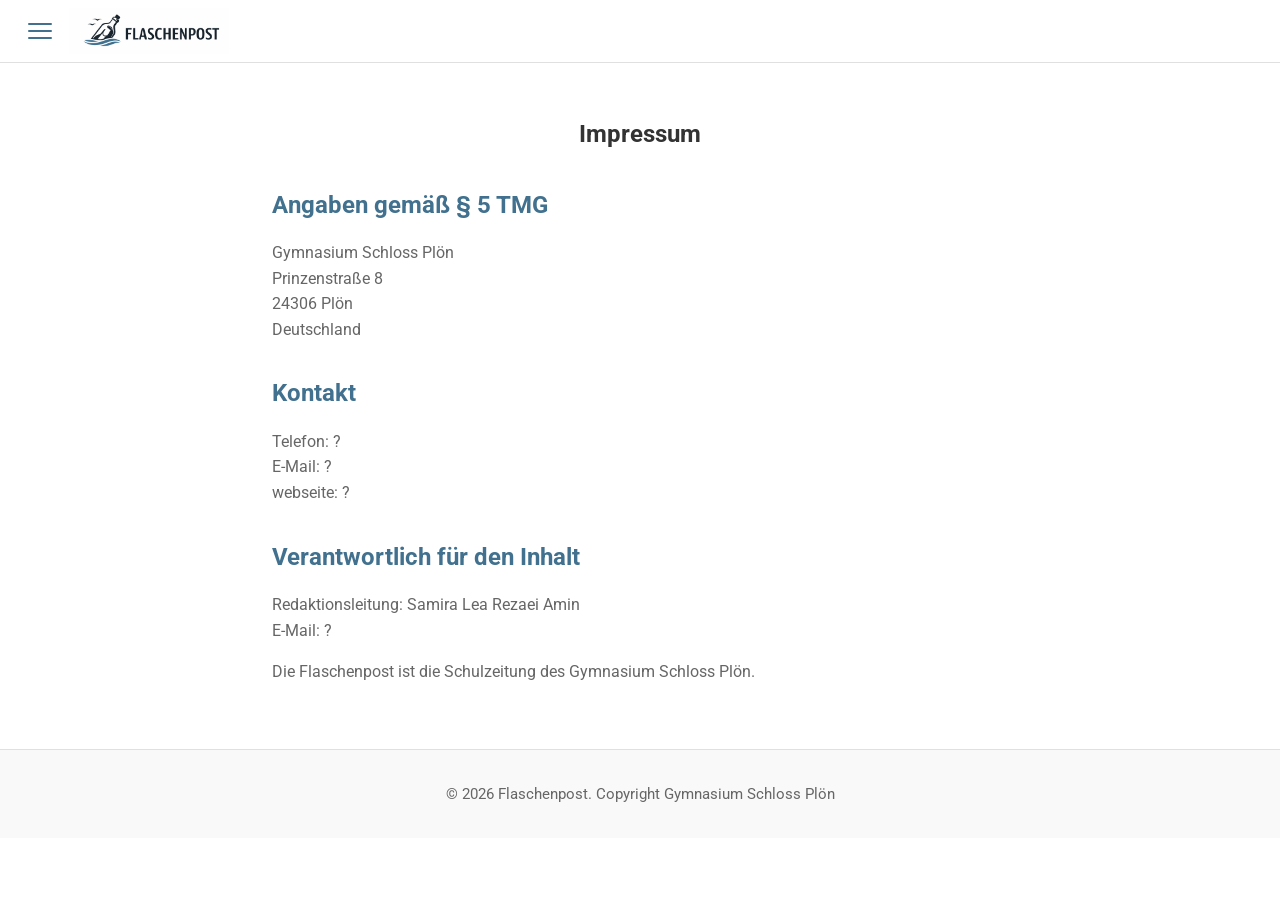
<file: impressum.html>
<!DOCTYPE html>
<html lang="de">
<head>
  <meta charset="UTF-8" />
  <meta name="viewport" content="width=device-width, initial-scale=1.0" />
  <title>Flaschenpost - Impressum</title>
  <link rel="preconnect" href="https://fonts.googleapis.com">
  <link rel="preconnect" href="https://fonts.gstatic.com" crossorigin>
  <link href="https://fonts.googleapis.com/css2?family=Roboto:wght@400;700&display=swap" rel="stylesheet">
  <link rel="stylesheet" href="style.css" />
</head>
<body>
  <header class="site-header">
    <div class="brand">
      <a href="index.html"><img src="logo.png" alt="Flaschenpost Logo" class="logo" /></a>
    </div>

    <button class="nav-toggle" aria-label="Menü öffnen" aria-expanded="false">
      <span></span>
      <span></span>
      <span></span>
    </button>

    <nav class="mobile-nav" aria-hidden="true">
      <button class="nav-close" aria-label="Menü schließen">×</button>
      <ul>
        <li><a href="index.html">Home</a></li>
        <li><a href="archive.html">Vergangene Artikel</a></li>
        <li><a href="impressum.html">Impressum</a></li>
      </ul>
    </nav>
  </header>

  <main>
    <section class="page-content">
      <h1>Impressum</h1>

      <div class="impressum-section">
        <h2>Angaben gemäß § 5 TMG</h2>
        <p>Gymnasium Schloss Plön<br>
        Prinzenstraße 8<br>
        24306 Plön<br>
        Deutschland</p>
        </div>
      <div class="impressum-section">
        <h2>Kontakt</h2>
        <p>Telefon: ?<br>
        E-Mail: ?<br>
        webseite: ?</p>
      </div>

      <div class="impressum-section">
        <h2>Verantwortlich für den Inhalt</h2>
        <p>Redaktionsleitung: Samira Lea Rezaei Amin<br>
        E-Mail: ?</p>
        <p>Die Flaschenpost ist die Schulzeitung des Gymnasium Schloss Plön.</p>
      </div>
    </section>
  </main>

  <footer class="site-footer">
    <p class="footer-note">
      © 2026 Flaschenpost. Copyright Gymnasium Schloss Plön 
    </p>
  </footer>
  <script>
    (function() {
      var header = document.querySelector('.site-header');
      var toggle = document.querySelector('.nav-toggle');
      var nav = document.querySelector('.mobile-nav');
      var closeButton = document.querySelector('.nav-close');
      var navLinks = nav.querySelectorAll('a');
      var lastScroll = window.pageYOffset || document.documentElement.scrollTop;

      function openMenu() {
        nav.classList.add('open');
        toggle.classList.add('open');
        toggle.setAttribute('aria-expanded', 'true');
        nav.setAttribute('aria-hidden', 'false');
        document.body.classList.add('menu-open');
      }

      function closeMenu() {
        nav.classList.remove('open');
        toggle.classList.remove('open');
        toggle.setAttribute('aria-expanded', 'false');
        nav.setAttribute('aria-hidden', 'true');
        document.body.classList.remove('menu-open');
      }

      toggle.addEventListener('click', function() {
        if (nav.classList.contains('open')) {
          closeMenu();
        } else {
          openMenu();
        }
      });

      closeButton.addEventListener('click', closeMenu);
      navLinks.forEach(function(link) {
        link.addEventListener('click', closeMenu);
      });
      window.addEventListener('keydown', function(event) {
        if (event.key === 'Escape') closeMenu();
      });

      window.addEventListener('scroll', function() {
        var currentScroll = window.pageYOffset || document.documentElement.scrollTop;
        if (currentScroll > lastScroll && currentScroll > 100 && !nav.classList.contains('open')) {
          header.classList.add('hidden');
        } else {
          header.classList.remove('hidden');
        }
        lastScroll = currentScroll;
      });
    })();
  </script>
</body>
</html>
</file>
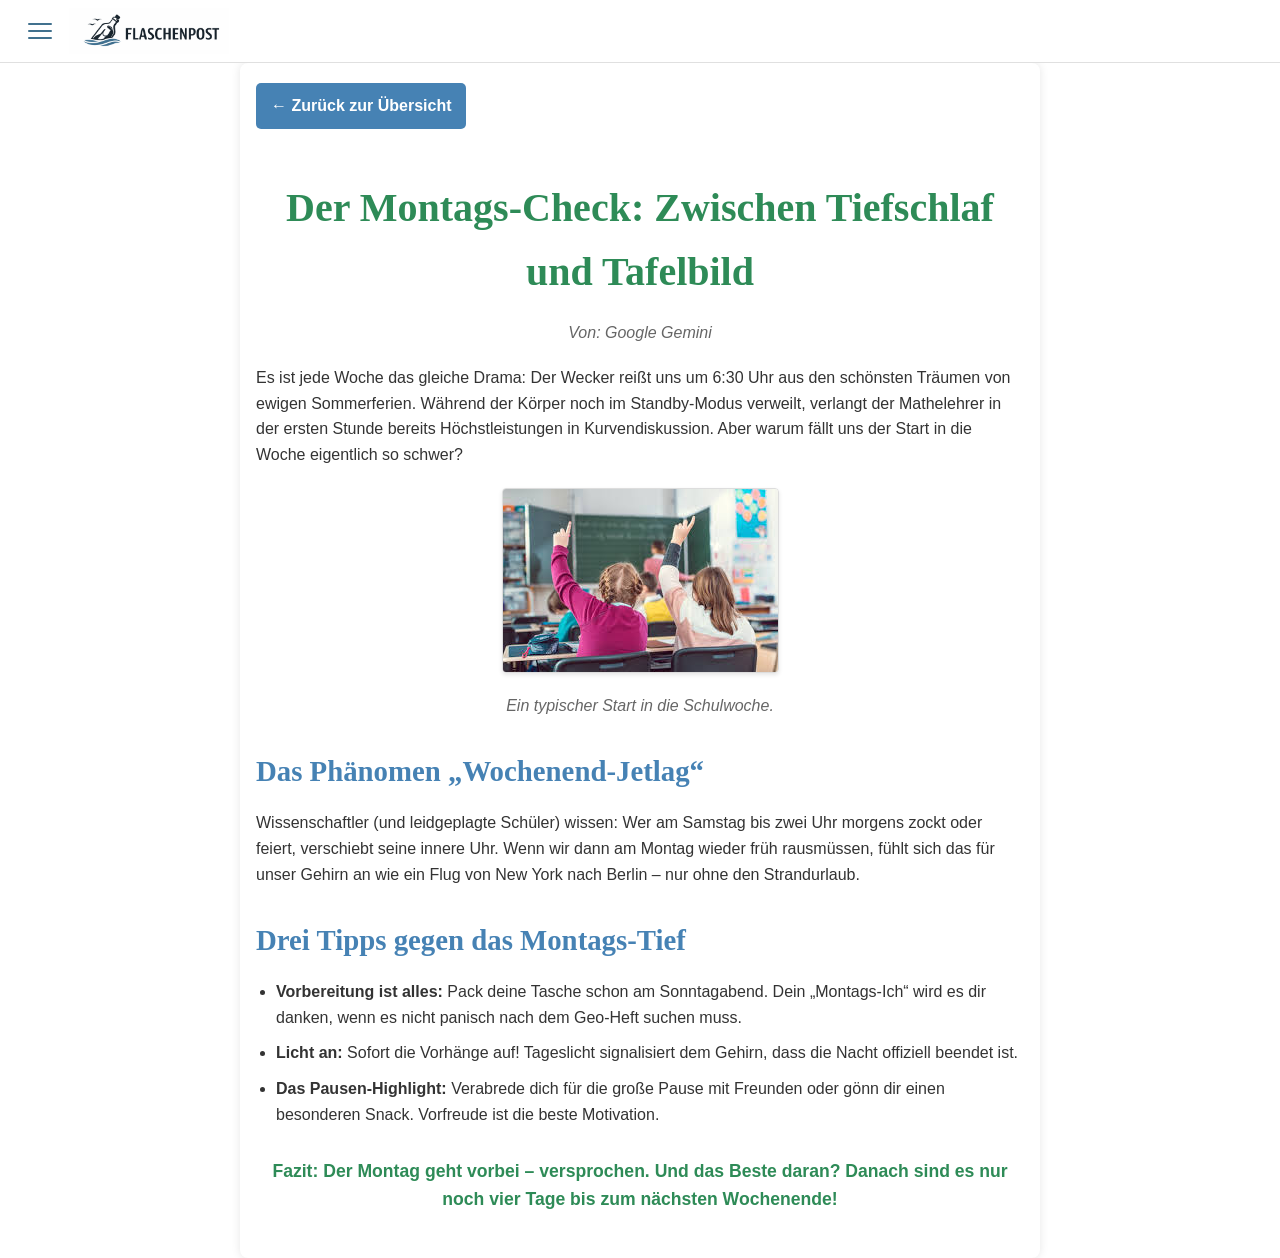
<file: montags-check.html>
<!DOCTYPE html>
<html lang="de">
<head>
  <meta charset="UTF-8">
  <meta name="viewport" content="width=device-width, initial-scale=1.0">
  <title>Der Montags-Check</title>
  <link rel="stylesheet" href="style.css" />
  <style>
    body {
      font-family: Arial, sans-serif;
      background-color: var(--bg);
      margin: 0;
      padding: 0;
      line-height: 1.6;
      color: var(--text);
    }
    .container {
      max-width: 800px;
      margin: 0 auto;
      background-color: white;
      padding: 20px 1rem 30px;
      border-radius: 8px;
      box-shadow: 0 0 10px rgba(0,0,0,0.1);
    }
    h1 {
      font-family: 'Georgia', serif;
      font-size: 2.5em;
      color: #2e8b57;
      margin-bottom: 10px;
      text-align: center;
    }
    .byline {
      font-style: italic;
      color: #666;
      text-align: center;
      margin-bottom: 20px;
    }
    h2 {
      font-family: 'Georgia', serif;
      font-size: 1.8em;
      color: #4682b4;
      margin-top: 30px;
      margin-bottom: 15px;
    }
    p {
      margin-bottom: 15px;
    }
    .container img {
      max-width: 100%;
      height: auto;
      display: block;
      margin: 20px auto;
      border: 1px solid #ddd;
      border-radius: 4px;
      box-shadow: 0 2px 4px rgba(0,0,0,0.1);
    }
    .image-caption {
      font-style: italic;
      text-align: center;
      color: #666;
      margin-bottom: 20px;
    }
    ul {
      margin-bottom: 20px;
      padding-left: 20px;
    }
    li {
      margin-bottom: 10px;
    }
    .conclusion {
      font-weight: bold;
      font-size: 1.1em;
      color: #2e8b57;
      text-align: center;
      margin-top: 30px;
    }
    .back-button {
      display: inline-block;
      margin-bottom: 20px;
      padding: 10px 15px;
      background-color: #4682b4;
      color: white;
      text-decoration: none;
      border-radius: 5px;
      font-weight: bold;
      font-size: 16px;
      transition: background-color 0.3s ease;
    }
    .back-button:hover {
      background-color: #5a9bd4;
    }
  </style>
</head>
<body>
  <header class="site-header">
    <div class="brand">
      <a href="index.html"><img src="logo.png" alt="Flaschenpost Logo" class="logo" /></a>
    </div>

    <button class="nav-toggle" aria-label="Menü öffnen" aria-expanded="false">
      <span></span>
      <span></span>
      <span></span>
    </button>

    <nav class="mobile-nav" aria-hidden="true">
      <button class="nav-close" aria-label="Menü schließen">×</button>
      <ul>
        <li><a href="index.html">Home</a></li>
        <li><a href="archive.html">Vergangene Artikel</a></li>
        <li><a href="impressum.html">Impressum</a></li>
      </ul>
    </nav>
  </header>
  <div class="container">
    <a href="index.html" class="back-button">← Zurück zur Übersicht</a>
    <h1>Der Montags-Check: Zwischen Tiefschlaf und Tafelbild</h1>
    <p class="byline">Von: Google Gemini</p>
    <p>Es ist jede Woche das gleiche Drama: Der Wecker reißt uns um 6:30 Uhr aus den schönsten Träumen von ewigen Sommerferien. Während der Körper noch im Standby-Modus verweilt, verlangt der Mathelehrer in der ersten Stunde bereits Höchstleistungen in Kurvendiskussion. Aber warum fällt uns der Start in die Woche eigentlich so schwer?</p>
    <img src="student_desk.jpg" alt="Student Desk">
    <p class="image-caption">Ein typischer Start in die Schulwoche.</p>
    <h2>Das Phänomen „Wochenend-Jetlag“</h2>
    <p>Wissenschaftler (und leidgeplagte Schüler) wissen: Wer am Samstag bis zwei Uhr morgens zockt oder feiert, verschiebt seine innere Uhr. Wenn wir dann am Montag wieder früh rausmüssen, fühlt sich das für unser Gehirn an wie ein Flug von New York nach Berlin – nur ohne den Strandurlaub.</p>
    <h2>Drei Tipps gegen das Montags-Tief</h2>
    <ul>
      <li><strong>Vorbereitung ist alles:</strong> Pack deine Tasche schon am Sonntagabend. Dein „Montags-Ich“ wird es dir danken, wenn es nicht panisch nach dem Geo-Heft suchen muss.</li>
      <li><strong>Licht an:</strong> Sofort die Vorhänge auf! Tageslicht signalisiert dem Gehirn, dass die Nacht offiziell beendet ist.</li>
      <li><strong>Das Pausen-Highlight:</strong> Verabrede dich für die große Pause mit Freunden oder gönn dir einen besonderen Snack. Vorfreude ist die beste Motivation.</li>
    </ul>
    <p class="conclusion">Fazit: Der Montag geht vorbei – versprochen. Und das Beste daran? Danach sind es nur noch vier Tage bis zum nächsten Wochenende!</p>
  </div>
  <script>
    (function() {
      var header = document.querySelector('.site-header');
      var toggle = document.querySelector('.nav-toggle');
      var nav = document.querySelector('.mobile-nav');
      var closeButton = document.querySelector('.nav-close');
      var navLinks = nav.querySelectorAll('a');
      var lastScroll = window.pageYOffset || document.documentElement.scrollTop;

      function openMenu() {
        nav.classList.add('open');
        toggle.classList.add('open');
        toggle.setAttribute('aria-expanded', 'true');
        nav.setAttribute('aria-hidden', 'false');
        document.body.classList.add('menu-open');
      }

      function closeMenu() {
        nav.classList.remove('open');
        toggle.classList.remove('open');
        toggle.setAttribute('aria-expanded', 'false');
        nav.setAttribute('aria-hidden', 'true');
        document.body.classList.remove('menu-open');
      }

      toggle.addEventListener('click', function() {
        if (nav.classList.contains('open')) {
          closeMenu();
        } else {
          openMenu();
        }
      });

      closeButton.addEventListener('click', closeMenu);
      navLinks.forEach(function(link) {
        link.addEventListener('click', closeMenu);
      });
      window.addEventListener('keydown', function(event) {
        if (event.key === 'Escape') closeMenu();
      });

      window.addEventListener('scroll', function() {
        var currentScroll = window.pageYOffset || document.documentElement.scrollTop;
        if (currentScroll > lastScroll && currentScroll > 100 && !nav.classList.contains('open')) {
          header.classList.add('hidden');
        } else {
          header.classList.remove('hidden');
        }
        lastScroll = currentScroll;
      });
    })();
  </script>
</body>
</html></content>
</file>
<file: style.css>
/* Root variables for consistent palette and typography */
:root {
  --bg: #FFFFFF;
  --surface: #F9F9F9;
  --surface-alt: #F0F0F0;
  --text: #333333;
  --muted: rgb(102, 102, 102);
  --accent: rgb(65, 113, 142);
  --border: #e0e0e0;
  --headline: "Roboto", sans-serif;
  --body: "Roboto", sans-serif;
}

*,
*::before,
*::after {
  box-sizing: border-box;
}

html {
  scroll-behavior: smooth;
}

body {
  margin: 0;
  font-family: var(--body);
  background: var(--bg);
  color: var(--text);
  line-height: 1.6;
}

img {
  max-width: 100%;
  display: block;
}

/* Header and navigation */
.site-header {
  position: sticky;
  top: 0;
  z-index: 10;
  background: var(--bg);
  border-bottom: 1px solid var(--border);
  padding: 0.5rem 1.5rem;
  display: flex;
  align-items: center;
  justify-content: flex-start;
  gap: 0.8rem;
  min-height: 3.5rem;
}

.nav-toggle {
  order: 0;
}

.brand {
  order: 1;
}

.brand,
.main-nav {
  display: flex;
  align-items: center;
}

.brand .logo {
  max-width: 160px;
  max-height: 55px;
  width: auto;
  height: auto;
  display: block;
}

.main-nav ul {
  list-style: none;
  display: flex;
  gap: 0.85rem;
  margin: 0;
  padding: 0;
  align-items: center;
}

.main-nav a {
  color: var(--text);
  text-decoration: none;
  font-weight: 600;
  line-height: 1.2;
  padding: 0.25rem 0;
  transition: color 0.25s ease;
}

.main-nav a:hover,
.main-nav a:focus-visible {
  color: var(--accent);
}

.nav-toggle {
  background: transparent;
  border: none;
  cursor: pointer;
  display: inline-flex;
  flex-direction: column;
  justify-content: center;
  align-items: center;
  gap: 0.3rem;
  padding: 0.25rem;
}

.nav-toggle span {
  display: block;
  width: 24px;
  height: 2px;
  background: var(--accent);
  border-radius: 2px;
  transition: transform 0.3s ease, opacity 0.3s ease;
}

.nav-toggle.open span:nth-child(1) {
  transform: translateY(6px) rotate(45deg);
}

.nav-toggle.open span:nth-child(2) {
  opacity: 0;
}

.nav-toggle.open span:nth-child(3) {
  transform: translateY(-6px) rotate(-45deg);
}

.mobile-nav {
  position: fixed;
  inset: 0;
  display: flex;
  justify-content: center;
  align-items: center;
  padding: 2rem 1.5rem;
  background: rgba(255, 255, 255, 0.977);
  backdrop-filter: blur(12px);
  opacity: 0;
  visibility: hidden;
  pointer-events: none;
  transition: opacity 0.25s ease, visibility 0.25s ease;
  z-index: 20;
}

.mobile-nav.open {
  opacity: 1;
  visibility: visible;
  pointer-events: auto;
}

.mobile-nav ul {
  list-style: none;
  margin: 0;
  padding: 0;
  display: flex;
  flex-direction: column;
  gap: 1.4rem;
  text-align: center;
}

.mobile-nav a {
  color: var(--text);
  text-decoration: none;
  font-size: clamp(1rem, 2.5vw, 1.3rem);
  font-weight: 700;
  letter-spacing: 0.02em;
}

.mobile-nav a:hover,
.mobile-nav a:focus-visible {
  color: var(--accent);
}

.nav-close {
  position: absolute;
  top: 1.25rem;
  right: 1.25rem;
  background: transparent;
  border: none;
  color: var(--text);
  font-size: 2rem;
  cursor: pointer;
  line-height: 1;
}

.site-header {
  transition: transform 0.25s ease, background 0.25s ease, box-shadow 0.25s ease;
}

.site-header.hidden {
  transform: translateY(-110%);
}

body.menu-open {
  overflow: hidden;
}

/* Hero section */
.hero {
  text-align: center;
  padding: 4rem 2rem;
  background: var(--bg);
}

.hero h1 {
  font-size: 3rem;
  margin-bottom: 1rem;
  color: var(--text);
}

.hero p {
  font-size: 1.2rem;
  color: var(--muted);
  max-width: 600px;
  margin: 0 auto;
}

/* Main content layout */
.articles {
  display: grid;
  grid-template-columns: repeat(auto-fill, minmax(300px, 1fr));
  gap: 1.75rem;
  padding: 0 1rem 3rem;
}

.news-card {
  background: var(--bg);
  border: 1px solid var(--border);
  border-radius: 1.25rem;
  padding: 1.6rem;
  display: flex;
  flex-direction: column;
  gap: 1rem;
  box-shadow: 0 2px 4px rgba(0,0,0,0.1);
}

.article-image img {
  width: 100%;
  height: auto;
  border-radius: 0.5rem;
}

.card-date {
  display: inline-block;
  font-size: 0.85rem;
  color: var(--muted);
}

.card-tag {
  display: inline-block;
  text-transform: uppercase;
  letter-spacing: 0.12em;
  font-size: 0.75rem;
  color: var(--accent);
  font-weight: 700;
}

.news-card h3 {
  margin: 0;
  font-family: var(--headline);
  font-size: 1.35rem;
  color: var(--text);
}

.news-card p {
  margin: 0;
  color: var(--muted);
  flex-grow: 1;
}

.news-card a {
  color: var(--accent);
  text-decoration: none;
  font-weight: 700;
  margin-top: auto;
  align-self: flex-start;
  transition: color 0.2s ease;
}

.news-card a:hover,
.news-card a:focus-visible {
  color: #6bb9e0;
}

.article-img {
  max-width: 100%;
  height: auto;
  border-radius: 0.5rem;
  margin: 1rem 0;
}

/* Archive grid and items */
.archive-grid {
  display: grid;
  grid-template-columns: repeat(auto-fill, minmax(300px, 1fr));
  gap: 1.75rem;
  padding: 0 1rem 3rem;
}

.archive-item {
  background: var(--bg);
  border: 1px solid var(--border);
  border-radius: 1.25rem;
  padding: 1.6rem;
  display: flex;
  flex-direction: column;
  gap: 1rem;
  box-shadow: 0 2px 4px rgba(0,0,0,0.1);
}

.archive-item h3 {
  margin: 0;
  font-family: var(--headline);
  font-size: 1.35rem;
  color: var(--text);
}

.archive-item p {
  margin: 0;
  color: var(--muted);
  flex-grow: 1;
}

.archive-item a {
  color: var(--accent);
  text-decoration: none;
  font-weight: 700;
  margin-top: auto;
  align-self: flex-start;
  transition: color 0.2s ease;
}

.archive-item a:hover,
.archive-item a:focus-visible {
  color: #6bb9e0;
}

/* Page content for other pages */
.page-content {
  padding: 2rem;
  max-width: 800px;
  margin: 0 auto;
}

.page-content h1 {
  text-align: center;
  margin-bottom: 2rem;
  color: var(--text);
}

.impressum-section {
  margin-bottom: 2rem;
}

.impressum-section h2 {
  color: var(--accent);
  margin-bottom: 1rem;
}

.impressum-section p {
  color: var(--muted);
  line-height: 1.6;
}

/* Archive grid */
.archive-grid {
  display: grid;
  grid-template-columns: repeat(auto-fill, minmax(250px, 1fr));
  gap: 1.5rem;
}

.archive-item {
  background: var(--bg);
  border: 1px solid var(--border);
  border-radius: 0.5rem;
  padding: 1rem;
  text-align: center;
}

.archive-item h3 {
  margin: 0 0 0.5rem;
  color: var(--text);
}

.archive-item p {
  color: var(--muted);
  margin: 0 0 1rem;
}

.archive-item a {
  color: var(--accent);
  text-decoration: none;
  font-weight: 700;
}

.archive-item a:hover {
  color: #6bb9e0;
}

.social-panel a {
  color: var(--accent);
  text-decoration: none;
}

.social-panel a:hover,
.social-panel a:focus-visible {
  color: #6bb9e0;
}

/* Footer */
.site-footer {
  background: var(--surface);
  border-top: 1px solid var(--border);
  padding: 2rem;
  text-align: center;
}

.footer-note {
  margin: 0;
  color: var(--muted);
  font-size: 0.95rem;
}

/* Responsive adjustments */
@media (max-width: 1024px) {
  .hero {
    padding: 3rem 1.5rem;
  }

  .hero h1 {
    font-size: 2.5rem;
  }

  .articles {
    padding: 0 1.5rem 2.5rem;
    grid-template-columns: repeat(auto-fill, minmax(250px, 1fr));
  }

  .page-content {
    padding: 1.5rem;
  }
}

@media (max-width: 720px) {
  .site-header {
    flex-direction: row;
    flex-wrap: nowrap;
    justify-content: flex-start;
    align-items: center;
    padding: 0.75rem 1rem;
  }

  .nav-toggle {
    margin-right: 0.75rem;
  }

  .brand {
    flex: 0 1 auto;
  }

  .brand .logo {
    max-width: 140px;
    max-height: 50px;
  }

  .main-nav ul {
    flex-wrap: wrap;
    gap: 0.9rem;
  }

  .hero {
    padding: 2rem 1rem;
  }

  .hero h1 {
    font-size: 2rem;
  }

  .articles {
    padding: 0 1rem 2rem;
    grid-template-columns: 1fr;
  }

  .page-content {
    padding: 1rem;
  }

  .archive-grid {
    grid-template-columns: 1fr;
  }
}
</file>
